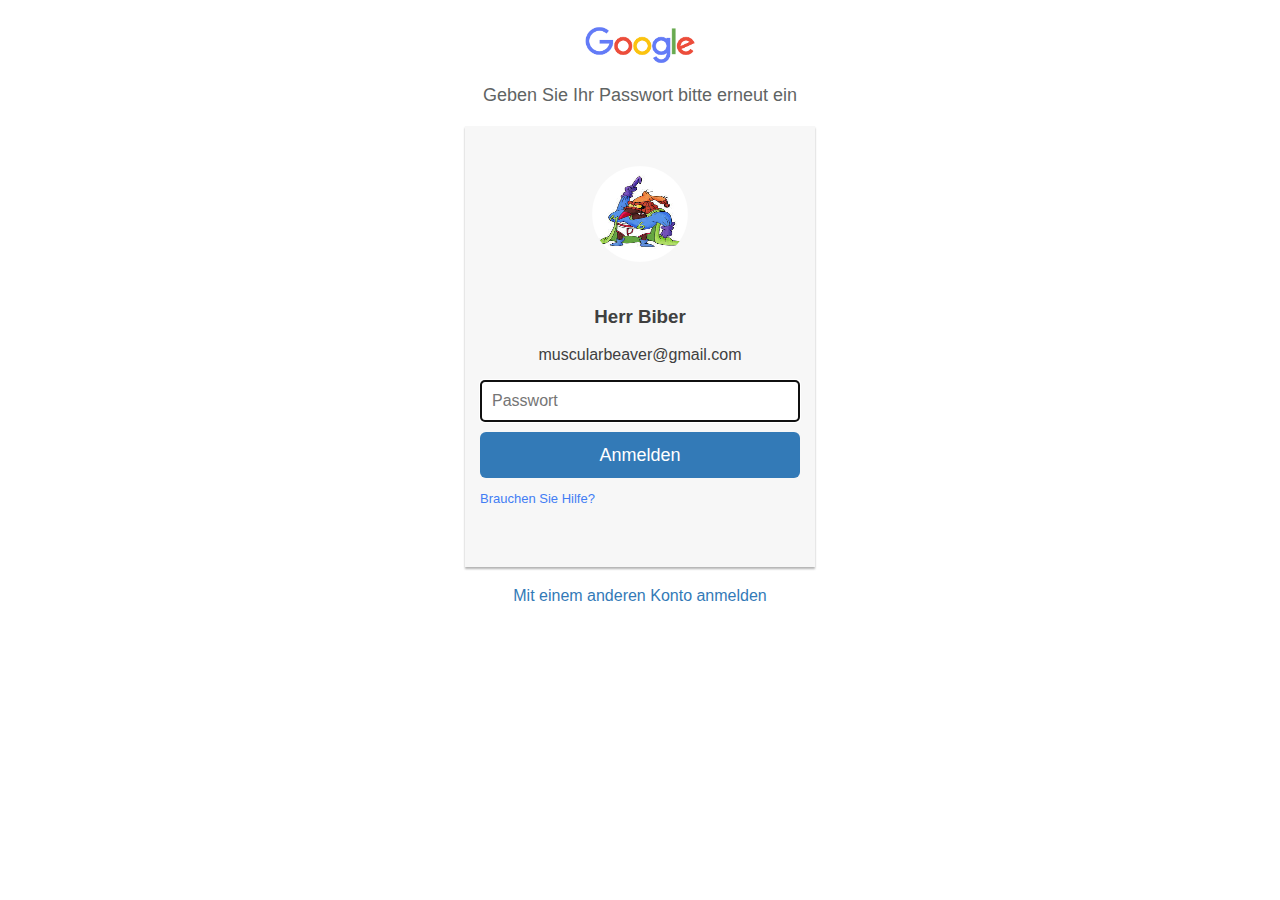
<file: Homework/Boogle3/boogle.html>
<!DOCTYPE html>
<html>
<head lang="de">
    <meta charset="utf-8">
    <link rel="stylesheet" href="style.css">

    <title>Anmelden - Google Konto</title>
    <link rel="stylesheet" href="style.css">
</head>

<body>
<div class="main">
    <div class="google-logo">
		<!-- Wall of link -->
        <img src="[data-uri]
		Rw0KGgoAAAANSUhEUgAAAYUAAACBCAMAAAAY
		G1bYAAAA81BMVEX///9je/fsTTv7ww9oqlBb
		dffu9exoq09vr1f7wABgefe6w/vFzfxed/dZ
		c/f7wgDq7f7sSTbrQi3rRTHrPymdq/qQoPn5
		+v9qgfd6jvjrOyP1+vT+9fT29/5mfvdjqEnL
		0vz5zMiAk/irt/rj5/3b4P2+x/v3vrlyh/jx
		hXv84d+lsfrw8v6Imvn74N18kPj+9uD97evz
		l47vcGPyjoTtV0ans/qUo/n/++/+7cD2sqzT
		2fzxfnP1q6X94JD935z+8c/uYFH802D4xL/7
		yjD0oZrval3823/96LD813H95aX8z1P967j8
		z0b+9tv2rqf813bZqDMwAAAQiUlEQVR4nO1da
		VviSNdWnLw9BBLIwtrgw74o0CIgKqCgYtva3c
		7//zVvFoRTlapUJQLpYXJ/mWuQ0JXcdfZzKkdH
		IUKECBEiRIgQIbaKjIWgV/GfRSY5iaXSlVzLRK
		WbqsZrxaDX9B9DsjFuCbIgiZK4giTIcrZbrYdM
		7Am1ak4wCDh2QhTkVmoS6qedI1OqSAKJgQ8iJL
		lVTQa9yl3h/wCCW0Um1pJdKPiQiONULbg17hJ/
		AwRGQzzrJgYAgpjqBLXIXeLvL3+t8OVLQCzUc5
		wcWDwcx4JZ5U7x918Bs5A598CBxUPu8NRS0CzUW
		oInDgxIQjWAhe4UAbPQECSvJBiQKwfmtQbLQkqm
		PWg7ZqOKw+lhGelAWeiSSLDCZanVNZDLyrJMNBui
		XN/3YneJAFnI5JwmQRSEbCpe2yic5KT6TXASIQoH
		FcEFx0Im5zAJktCKEZ5uptTF4+rDEoUAWajgkiBJa
		eqz7VSRwE4u7XGhe0BgLKQxmyAJadc4IBM7XdMmN/
		a1yj0hKBaqGAlCjqljOqlVwlUO44XtoISSIPIFYvWW
		aUrk812vbu8IhoUkamulLKexLY6FY2G827UFgWBYqC
		DukVDhj8GqcneH6woKgbAQQ/SRkPaSj4gfYu0zCBY
		6gn8SDhNBsJCG+kjohiQEwUIN6iMxd4gaxisCYOEbE
		AXx+KDyQX6xfxYQUTi0VIRP7J+FLogVDtH394O9s5AE
		oiAeWLHGN/bOQhW4qQeXlfOLvbOA+Eehk2pj3yzUoSjE
		9/AP/iuwbxbON26q2NqPKJyVm++z2XuzfObn6vnL6/39
		/evLzbWPizv1eKNajcVLjBYqXhYKvcfmbDa7bfYKPlazQ
		XbjIe2jrai8HOh5XbWg5/PPy7KHi69f/jmJGkgkEtZ/Hl
		4vPFydjKVFWRYsyLLcSpXo8SkPC/3mcJTX1/cSaTf7HlaD
		oAYUkrjrgO1sGclrSgRA0fKRS06RuHkwHvwJhMHF0yufSB
		RjOax5RJRkeTyhfJ3NQnOQV7UIci9qftD0JxKlDQtSxdcvc
		KM3zaPLXkHLT3vsq1+fMAo+iEh8Z/PQuSK0jZi3LLdMU9hIr
		9EtWRcwWCjcjnSFcCuKHpn54SG1MQvCTtt+++08ad324vNthj
		zckDmwiUjcuV+cqQrUrk9RztWPzuWPSSVRth+COwuPZA4sqJF
		b7w8nB8zCLptZbiNEOVjLg+a29usHOgcmok9zl6vr7p23knzl3
		IpuLPSn9P1kQh949jrArsjuLplaaOtu6zaRn1JFeX7iyoElDvf
		Uf7vKbEGHQ2NsFh7d95MBRWl6ezyg3izuziycLVQWCYY4jChb6
		CXBIsEUhx9fiRcX095a0JkszOjKCIjD0tPzqW9kUUp5utIDehGO
		hZv+EtFI30XZHJg0vJGMdNHR6vZJFi7zPLcS0dteHhBwkdjGuR7
		nB3ABewoXCaYkE2jgJMHQSgQaPJPAYuGSqVn90ADakGSa77zGeB
		XycEDOra/qjzhJMGlwKKVXXhIMaXhwrLjreSLGnYUlnyRYNFzysx
		DbLJPNQop/wGSTFywsHCQomhFqGkGn5vzLAjPRN06TYMfNUYKxiH
		7HF+wgwZoCMAJoiXYrriw0nSTY90K4lUie32MFaW2ROZ3mi4Uhbpi
		1/GJ4+9jrPd5ePjvCOG2K/IvXuHdkBGlvd68385uXux8Jh/sa/Ylc
		HcenMSQ5O46V6rVJ46pCDuNcWejj6kjRtemyWe6Vm7N2xGG18xyx6
		J5YeMS2jxpZgmxLfxnBSNIRJ+8Bz1j8egHK/+YHzkMCmobkMdZwKKd
		ARFRs5EgT3W4sYFKt5AePQHTLeBihjHgYMAFYkHbCArYwHQ/wCzNcm
		MEXfqJGIfp0g63o4gH9RgKahjS6XDmFp8lKWafZcGHhFhUF/Rnf670
		BuuVUXn+1umO7cIlsdfWZkHXsD5DvaMP1X74+IVvdofZN3KD2ITpf/
		2WC6CNJJN2ec4yPzkIB1Z76O+H3mqhkq5xJVugjlVhf9sKCHQIWkM2h
		D8m/i7p/2tpPQv2j6Avx4guEqsTT+g+wv+dYypJLJw7TQWfhErKgKOS
		MfA9hQaPcMA5P8YIXFtLOldN9N4SG9dKv0eeLa6Mj4tfWwoCIAr1+NcH
		HNmgsFFASiJa3v8S8DY1PGEC9kx07e2Bh9WNQQDWXOGaIrH61dMQqUCT
		BBOJIJd5Wn8L+HvGUXkRsoDRQWZjBe1FJktBrO10+vqAB5JHY5QUPLNh
		lO6gmHaEAAuh+qCtH+w0+XJJN+MAcEQbbTUoirW5u5Ss0qKCyMCKsEKI
		8IFRPlAhftQFsGGZO1QsLVh/BAK7ctbTZA3egDKyPLiAJT24XH30HX42
		+Wh/B/h73Sm4mCx1WGguEBQIUmiNStlvTBnwqyUt9IeWeIj7Fd18BiIK
		bPjKB6CRr6S9AIWHhGI7rJ0DYL+sjoJDErPs/jQyT0VhYQrHGjEJ/qRAS
		rYoaGfIWGrzU2jpJVyD9rqZclSELjECyD1jQH81PQMTGEAU05ZcwPyhCUW
		C1urU46gvPm8esoPH92VAn5O0VdbTkbwaIb6/uDPaUaE1ZAY/BKcQ4gPayb
		Bp0fRKvjIuh9rK8JOj6iCxNGxOYLBTAA0Z0a5lYTFf0Z099AEmo6z/XgwG
		UgHBlfgAeLMmeoQCW3KIMMQvM+j4QHMubAg9WYjZAd2QmC8AsKKP18y3cPp
		NqPpo29dLfYwLYps+NLcN7sePwEVgYU0MClWS5U783SoapkAyVBATHdKego
		mU3HELjSGahvIlo1gqpvyQ1AZjmgDuNt0ZqW7150Cux3C0gxe5uqg3AmWme
		QbTg6qbamINvmxEDkEuZfZIZu/r/vpHUlVj3hopK4EBfzPz0hsE+VY5tQwc
		wcbYS6AODxjQLiP4yiz13mI5xxwVmyuHuZm+tcyYLIAmgm9qmPNW2YA4AgF
		34TM82NHF2SgrqUo76X5vOgrufauL6hMqCS9z8AU8saD3DHBDEIKKpns3BB
		ldenDoqMnA2zo7/zoJjAUZi22Yh0l6QOFC1S+/mYANklifrd5YH5gFsDwlh
		Ycq4/OjfIwsRQjOD2Rnpu1XYBjLX5rMdBh3WtT1e/3bBDPG2ZhekbbAwdOsE
		U/ILj21gBNSRCL7k6zeyDtts+EiABQ4fCd5XH0lg/AE+0oze1qblP2EOAJB5
		51M/odsY5iWFj9uG22XH8cI9+PY/R9uPFx5pfUhanjtZxAAiDFKOfQEO5DCT
		TawKY2emyD7+W2JnuLd0dfm5GR6ILnoOhtfL0ROuNrMoSy/meQrMglltg3kk
		pmEAxvkkahblkDwSyzBw5JH6RA5GPprk6eigB/N4nDxHSQDJ/GByqlHzA5hTZ
		Y4Pe8yprm5IH2zFHACg5yPJnmhASZBam7/AJ8sqhCOuoKVpYe0/Sis624CisK
		ovgGO3WPWFCVd9AVVJmtb+THRAQQ4p4AgV/lGGGFa3haUiuIFU11Ujpaxn6yM
		PtTZEFOwsOBLKuxdO+GptiJPkpXbgAUm0P0rKch7mn8E6etDiIlJ3fnazYwhf
		q04fpO7sNjS197qz6+DRY9u/wcYac0TG/lmhnkMvkzDLjvQtuOgktHlstc9ek
		B4MevyMtMKQezBa1IvxwzP5ejDIjTAWziLqyL/BOMcac+QKUxyKVew1ARLeQI
		D2I1EbBpdIxwylH2lOufj6F7EfCXm69DJinbcfqQ/Ns0KbOzrqLxQjlr70LQ7
		46JHobOxEkGngbZ7iMU5cH+3No3TnLNEWyfU+u4fCkKC0hV0gJKxsswnE1NEs
		XQnvVOXtzRuRpaG3sL6lLvyKQ7GCN7pIEv0VVB3CS6wEZysosvSIOiX1qU5pf
		aqoMJBtww3aWw+cKcx3I54Qe+WhT7WP3IqikGxD82N2TPE42bZBp0U4c77SIA
		hEZzI+dbb/k1JQWIutFrnFe7ZvR1hYCoh6QRvjo78cPds/0GZhl55tUTjH88U
		TwpsOXHq2sVyS6piV77VByltf+HRlO9+cq5IEsXJVSq5voJisx9JZ2dkfJpK7
		jfH5BX0xAyr17H2BlW7RNoE3lIZE4u3nJpnxdf4PPtCDpDpq2D4RTs/BeyQ6pc
		pn5xe0aXmzpwrltoJKC7vjgYwicQ5MlGQpm6t0U6lx5VvrVBZIL4YRJUrjfRvb
		6oqqDC6bPQPNy4GjdIvN8lw4Z3lOHu5ufv+ez+9/OI8DwDIdDVzfSEIu1ajXa/
		VStUvaSQwWzvCBKkUfTWdl41bK7+2Fjqea8n5tA+7+bx6yKImSJFHfzEMPMMhz
		bXldJc61jfC5NudwoTnXliAOtvHOtQmUt9qwWCDMtSmKquc1426cpZ/8zCcJR2
		bM6e1lbTbkLj3YPuMdtI2Qsk33/DOe61BhjYzD4WDCfcaTe9DWUK2eJp5x1AljR
		gyI7o1MPZ5peXv7EGT4O/e885Mz/91xvuTmUywcsU+S+CCBo7roBkMreRMHucVo
		My5zSgNZkXLSQCLB9Pu2PPvPSYPOUWhnoN6ivrXNCYmjo+8M90ZJoBzAwKmUCCPn
		FrxO/zPPweAaPM9zjlK5oyFyrl2SxzxdG4UBcwvppMlDGzfM40gSUXq2D0/NEG4C
		qC32mTBNpoJVPAycuyMmceglSXZ/gRLAzP1MISXvFmtev7mLQ/TErf4wcd9Sojyu
		ejsf6dl9S+mLLVWiTcRbdH/OpkByRKMu6A/czgpjHez0kqDzkCCO4EKkyLGBzUF2
		ApMdaxa+rPAX4aywW82lJYM4gvsJ1K5OKecUGG63lC55/LnewBHY2Ovmyn3dnZDPz
		UskHtgHSSbTlPdeCqdmOdTJwpf/bUA6vXBJahW2QlL/6VQ6arGuEXEK0sdxWkbYZv
		yv2EpN/HS09oYRFT9DUo3w1g5ffuEnXxgUnNzxHeZpvuUPP0NSkCol648NMHtvs/A
		VgPh7hdtnDSNCUbXF+w44sFErVceVbPbURDbXvYrX/R+JXigPF4bQqqqmqaohGoth2
		cO6L17ezNA5kbAOVE2c/Lqbe/i369Vvp6JgbilBkIXjbDr+cR/wBIQS9++d3U5Hip
		kCMO9FVUaD9x2UonEUM5niVs4e7vfK7+/D4ey93PNRvf09/3l/9+P7/cvN3PvhwsXa
		pBE7T1VjpTpMFY83ZoN9DgUC85jk5XD53izvgYEDB2iFkcNXHwQEpNU5PHU/IMBDog
		7xFYB/BhjNVRkwLr+PA9//k0heMUZjkJexHNbLwv8U1NOGc+ra8ZlEZsFCs7B1FBvf
		rI4p1yCgAgdgDu8dyUEjaYTLHyE/PemIpFwF3uRkCD5k0sebjAX9jYzIK95DD2nrQN
		qRRIlsdtFuh9A2bx01pKogknzQGtoWJqX3v8qDxzla3BFaWIqoeI5lu9nn+obwjEwLe
		8hyNrYxD5Mx/poYvmGBEB5RxyudoiCL3fNYo5rKyY7yGz57EWJLiBEK/2Z3niA5C2+O
		2YsQ2wK7/2JNjmP2IsTW4OxUpZBAPIY7xJbAJw3icUjCTsHT/iy1QnW0Y0xOGR3DopAO
		DfPO0Um7ioPdkhRi55gQX/5iKyMpFdb794X4N5kUIwjH49Ai7BP1VBZO5ImiJAuVWCgH
		+0axXk3njmULQraSiu/6peIhKMh0OvVJfZLshF5RiBAhQoQIESLEn4T/B7Q5vpx4wPGI
		AAAAElFTkSuQmCC" class="google-image" width="120px" alt="google img">
			
    </div>

     <div class="signin-block">
        <h1 class="login-text">Geben Sie Ihr Passwort bitte erneut ein</h1>
		    <!-- Wall of Link -->
        <div class="login-fenster">
            <img class="profile-img" src="[data-uri]" 
			alt="profile picture">

			
            <form class="form-signin">
			  <div class="bibernameandmail">
			  <center><h3>Herr Biber<h3></center>
              <center><p>muscularbeaver@gmail.com<p></center>
			  </div>
                <input type="password" class="form-control" placeholder="Passwort" autofocus>

                <button class="btn btn-lg btn-primary btn-block" type="submit">Anmelden</button>
				<p class="help">Brauchen Sie Hilfe?<p>
			</form>
			
        </div>

        <a href="#" class="neuesKonto">Mit einem anderen Konto anmelden </a>
    </div>
</div>
</body>
</html>
</file>
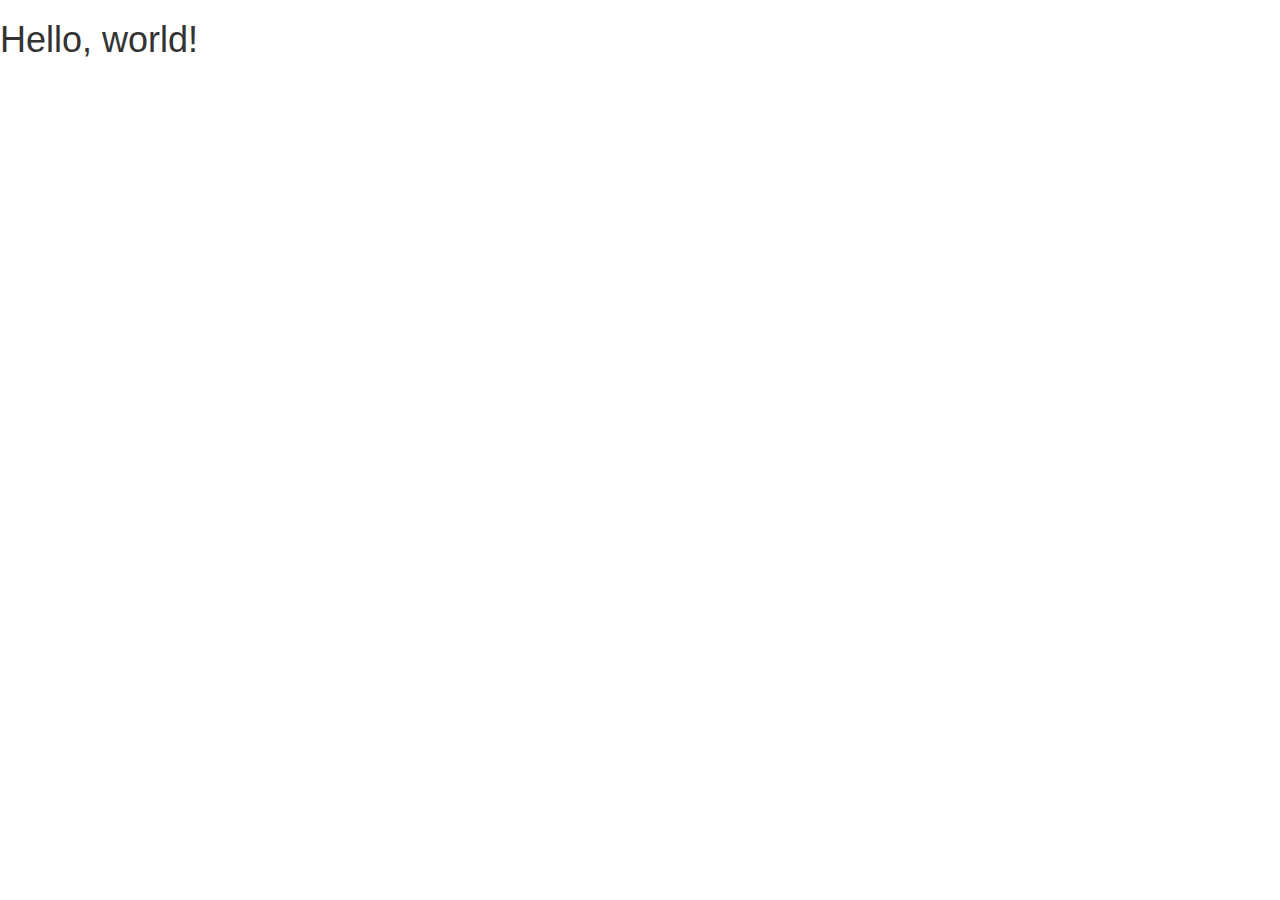
<file: Kursprojekte/Class5/bootstrap_remote.html>
<!DOCTYPE html>
<html>


  <head>
    <meta charset="utf-8">
    <meta http-equiv="X-UA-Compatible" content="IE=edge">
    <meta name="viewport" content="width=device-width, initial-scale=1">
    <!-- The above 3 meta tags *must* come first in the head; any other head content must come *after* these tags -->

    <title>My new website with Remote Bootstrap</title>

    <!-- Bootstrap CSS -->
    <link rel="stylesheet" href="https://maxcdn.bootstrapcdn.com/bootstrap/3.3.2/css/bootstrap.min.css">

    <!-- JavaScript files -->
    <script src="https://ajax.googleapis.com/ajax/libs/jquery/1.11.2/jquery.min.js"></script>
    <script src="https://maxcdn.bootstrapcdn.com/bootstrap/3.3.2/js/bootstrap.min.js"></script>

  </head>

  <body>
    <h1>Hello, world!</h1>
  </body>
</html>
</file>
<file: Homework/Boogle3/style.css>
body {
    font-family: Helvetica, Arial, sans-serif;
}


.google-image {
  margin: 25px auto 20px;
  float: none;
  display: block;
}


.main {
    width: 500px;
    margin-left: auto;
    margin-right: auto;
}

.google-logo {
    width: 150px;
    margin-left: auto;
    margin-right: auto;
}




.signin-block {
    width: 350px;
    margin-left: auto;
    margin-right: auto;
}

.login-title {
    color: #555;
    font-size: 36px;
    font-weight: 400;
    display: block;
}

.Eingabeaufforderung  {
    width: 350px;
    margin-left: auto;
    margin-right: auto;
}

/*.login-text {
    text-align: center;
}*/

.form-signin {
    max-width: 330px;
    padding: 15px;
    margin: 0 auto;
}

.form-signin .form-signin-heading, .form-signin {
    margin-bottom: 10px;
}

.form-signin {
    font-weight: normal;
}

.form-signin .form-control {
    position: relative;
    font-size: 16px;
    height: auto;
    padding: 10px;
    -webkit-box-sizing: border-box;
    -moz-box-sizing: border-box;
    box-sizing: border-box;
}

.form-signin input {
    width: 320px;
    margin-bottom: 10px;
    border-radius: 4px;
}

.login-fenster {
    margin-top: 20px;
    padding: 40px 0px 20px 0px;
    background-color: #f7f7f7;
    -moz-box-shadow: 0px 2px 2px rgba(0, 0, 0, 0.3);
    -webkit-box-shadow: 0px 2px 2px rgba(0, 0, 0, 0.3);
    box-shadow: 0px 2px 2px rgba(0, 0, 0, 0.3);
}

.bibernameandmail {
	color: #404040;
	
	
	
	
}
.help {
	color: #427df4;
	font-size: 13px;
	cursor: pointer;

}
.profile-img {
    width: 96px;
    height: 96px;
    margin: 0 auto 10px;
    display: block;
    -moz-border-radius: 50%;
    -webkit-border-radius: 50%;
    border-radius: 50%;
}

.form-signin button {
    display: block;
    width: 100%;
    font-weight: 400;
    text-align: center;
    color: #fff;
    background-color: #337ab7;
    border-color: #2e6da4;
    padding: 10px 16px;
    font-size: 18px;
    line-height: 1.3333333;
    border-radius: 6px;
    border: 1px solid transparent;
}

.neuesKonto {
    text-align: center;
    display: block;
    margin-top: 20px;
    text-decoration: none;
    color: #337ab7;
}
.login-text {    
	font-family: 'Open Sans', arial;
	text-align: center;
    color: #5F6464;
    font-size: 18px;
    font-weight: 400;
	display: block;
	margin: 0 0 15px;
	
}
</file>
